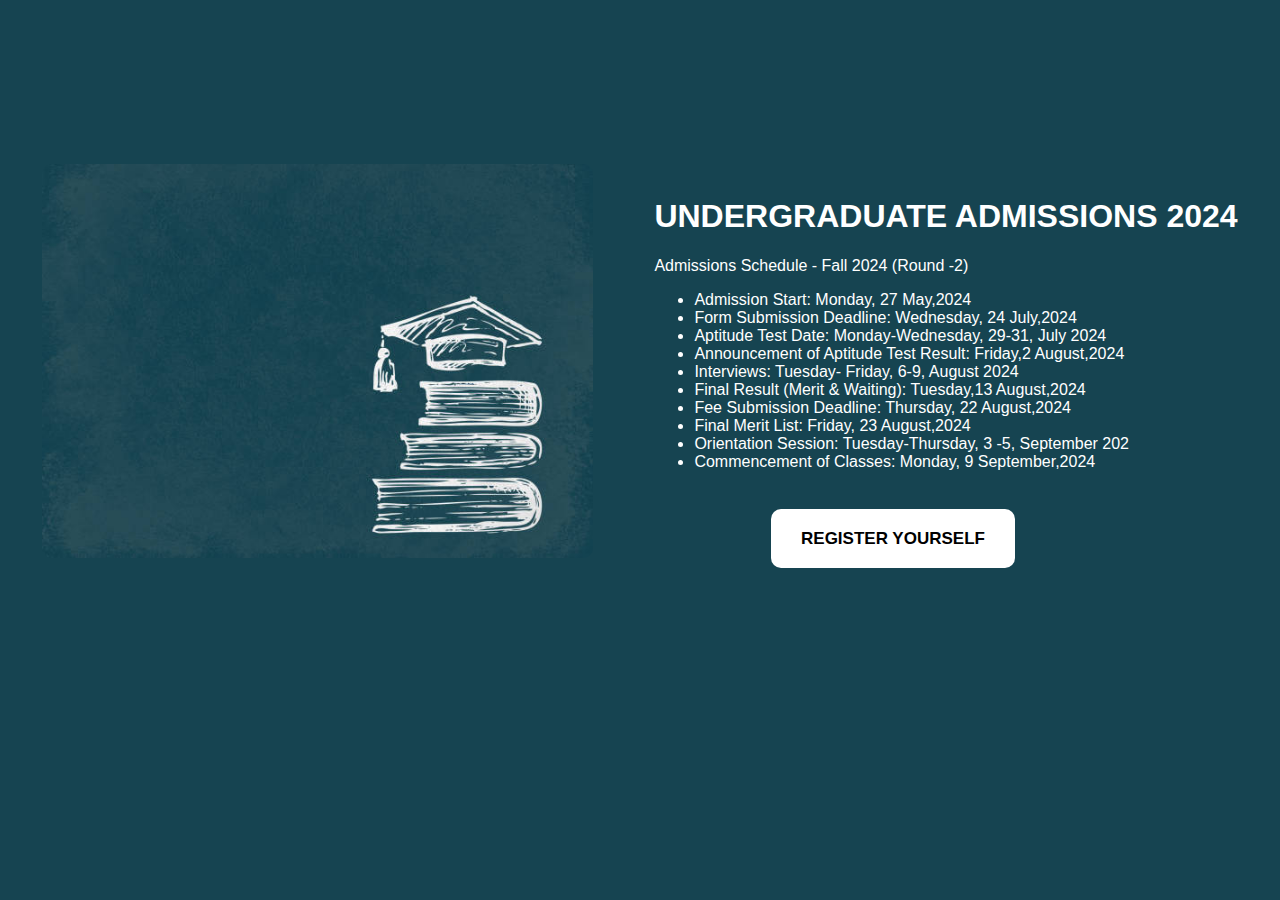
<file: index.html>
<!DOCTYPE html>
<html lang="en">
<head>
    <meta charset="UTF-8">
    <meta name="viewport" content="width=device-width, initial-scale=1.0">
    <title>Document</title>
</head>
<body>
    <style>
        body{
            background-color: #164451;
            color: white;
            font-family: "Lato", sans-serif;
  font-weight: 100;
  font-style: normal;
        }
        .main{
            display: flex;
            align-items: center;
            justify-content: center;
            margin-top: 13%;

        }
        img{
            width: 90%;
        }
        a{
            padding: 20px 30px;
            margin-left: 20%;
            background-color: white;
            font-size: 17px;
            font-weight: 600;
            border-radius: 10px;
            text-decoration: none;
            color: black;
        }
        .register{
            margin-top: 10%;
        }
        a:hover{
            background-color: black;
            color: white;
        }
    </style>
    
    <div class="main">
        <div class="two">
            <img style="border-radius: 10px;" src="src/back.jpg" alt="">
        </div>
        <div class="one">
        <h1>UNDERGRADUATE ADMISSIONS 2024</h1>
        <p>Admissions Schedule - Fall 2024 (Round -2)
            <ul>
            <li>Admission Start: Monday, 27 May,2024</li>
            <li>Form Submission Deadline: Wednesday, 24 July,2024</li>
            <li>Aptitude Test Date: Monday-Wednesday, 29-31, July 2024</li>
            <li>Announcement of Aptitude Test Result: Friday,2 August,2024</li>
            <li>Interviews: Tuesday- Friday, 6-9, August 2024</li>
            <li>Final Result (Merit & Waiting): Tuesday,13 August,2024</li>
           <li>Fee Submission Deadline: Thursday, 22 August,2024</li>
            <li>Final Merit List: Friday, 23 August,2024</li>
            <li>Orientation Session: Tuesday-Thursday, 3 -5, September 202</li>
            <li>Commencement of Classes: Monday, 9 September,2024</li>
            </ul>
        </p>
          <div class="register">
         <a href="src/content.html">REGISTER YOURSELF</a>
    </div>
        </div>
    <div class="two">
        <!-- <img src="src/back.jpg" alt=""> -->
    </div>
    </div>
</body>
</html>
</file>
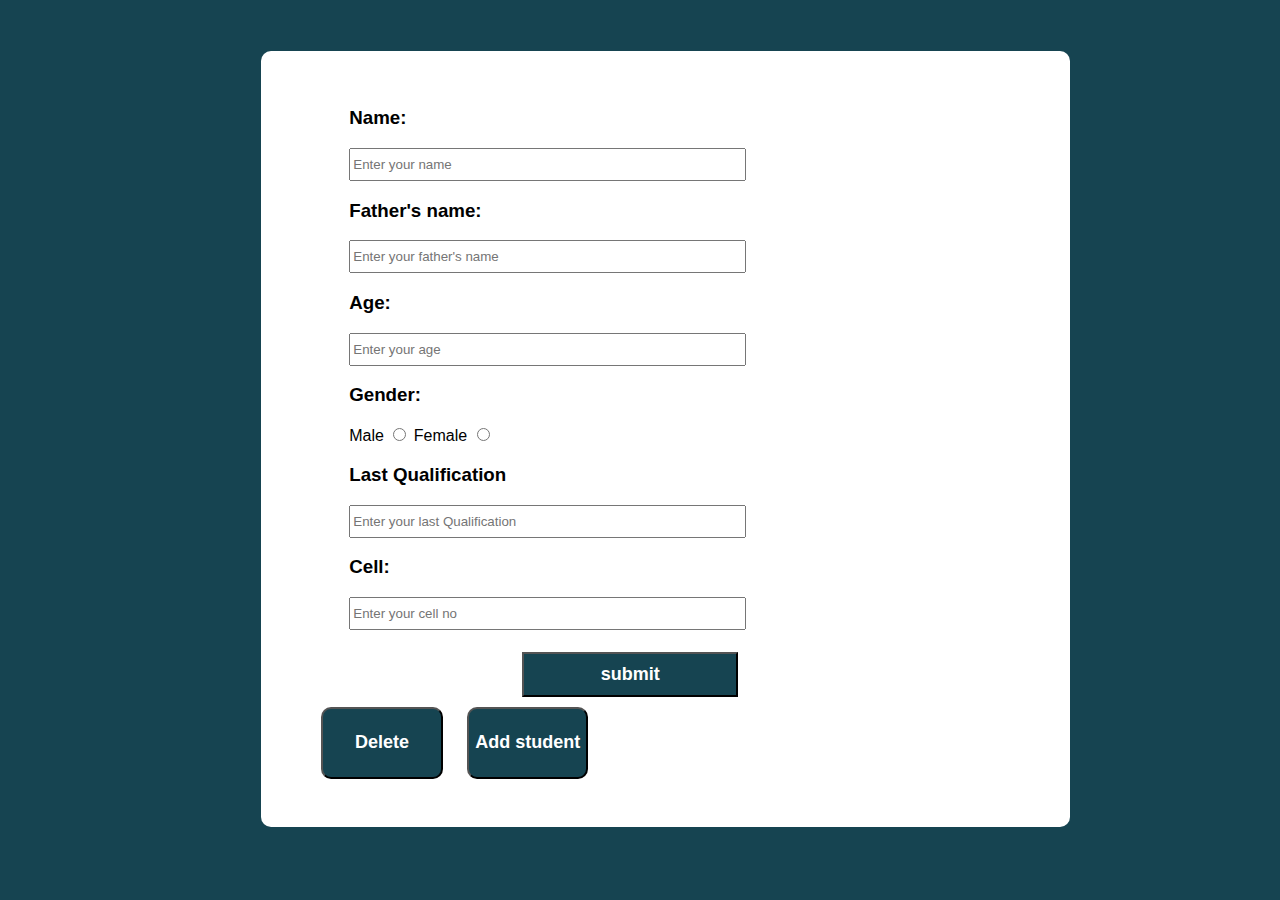
<file: src/content.html>
<!DOCTYPE html>
<html lang="en">
<head>
    <meta charset="UTF-8">
    <meta name="viewport" content="width=device-width, initial-scale=1.0">
    <title>Document</title>
    <link rel="stylesheet" href="style.css">
</head>
<body>
    <div class="color">
    <div id="studentform">
        <div class="main">
    <h3>Name:</h3>
    <input id="fname" placeholder="Enter your name" type="text" required>
    <h3>Father's name:</h3>
    <input id="lname" placeholder="Enter your father's name" type="text" required>
    <h3>Age:</h3>
    <input id="age" placeholder="Enter your age" type="number" required>
    <h3>Gender:</h3>
    <label for="">Male</label>
    <input  type="radio" name="ab">
    <label for="">Female</label>
    <input  type="radio" name="ab">
    <h3>Last Qualification</h3>
    <input type="text" id="qualification" placeholder="Enter your last Qualification" required>
    <h3>Cell:</h3>
    <input id="cell" placeholder="Enter your cell no" type="number" required>
    <div>
    <button id="submit">submit</button>
</div>


    <div id="tableborder" style="display: none;">
        <table id="tablebox" style="border: 2px solid black;"></table>
    </div>
        </div>

   </div> 
   <button id="remove">Delete</button>
   <button id="add">Add student</button>
</div>
    

    <script src="app.js"></script>
</body>
</html>
</file>
<file: src/style.css>
body{
            background-color: #164451;
            font-family: "Lato", sans-serif;
            font-weight: 100;
            font-style: normal;
}
.color{
    width: 60%;
    background-color: white;
    margin-top: 4%;
    margin-left:20%;
    border-radius: 10px;
    padding-top: 3%;
    padding-bottom: 3%;
    padding-left: 4%;
}
#add , #remove {
   background-color: #164451;
   color: white;
   height: 8vh;
   width: 16%;
   font-weight: 600;
   font-size: 18px;
   border-radius: 10px;
   margin: 10px;
}
#submit{
    background-color: #164451;
    color: white;
    font-size: 18px;
    font-weight: 600;
    height: 5vh;
    width: 30%;
    margin-top: 3%;
    margin-left: 24%;
}
.main{
    margin-left: 5%;
}
#add{
    margin-right: 16%;
    width: 16%;
}
#fname , #lname ,#age,#qualification,#cell{
    height: 3vh;
    width: 54%;
}
#tablebox{
    margin-top: 10%;
}
td,th,tr{
    border: 2px solid black;
}
</file>
